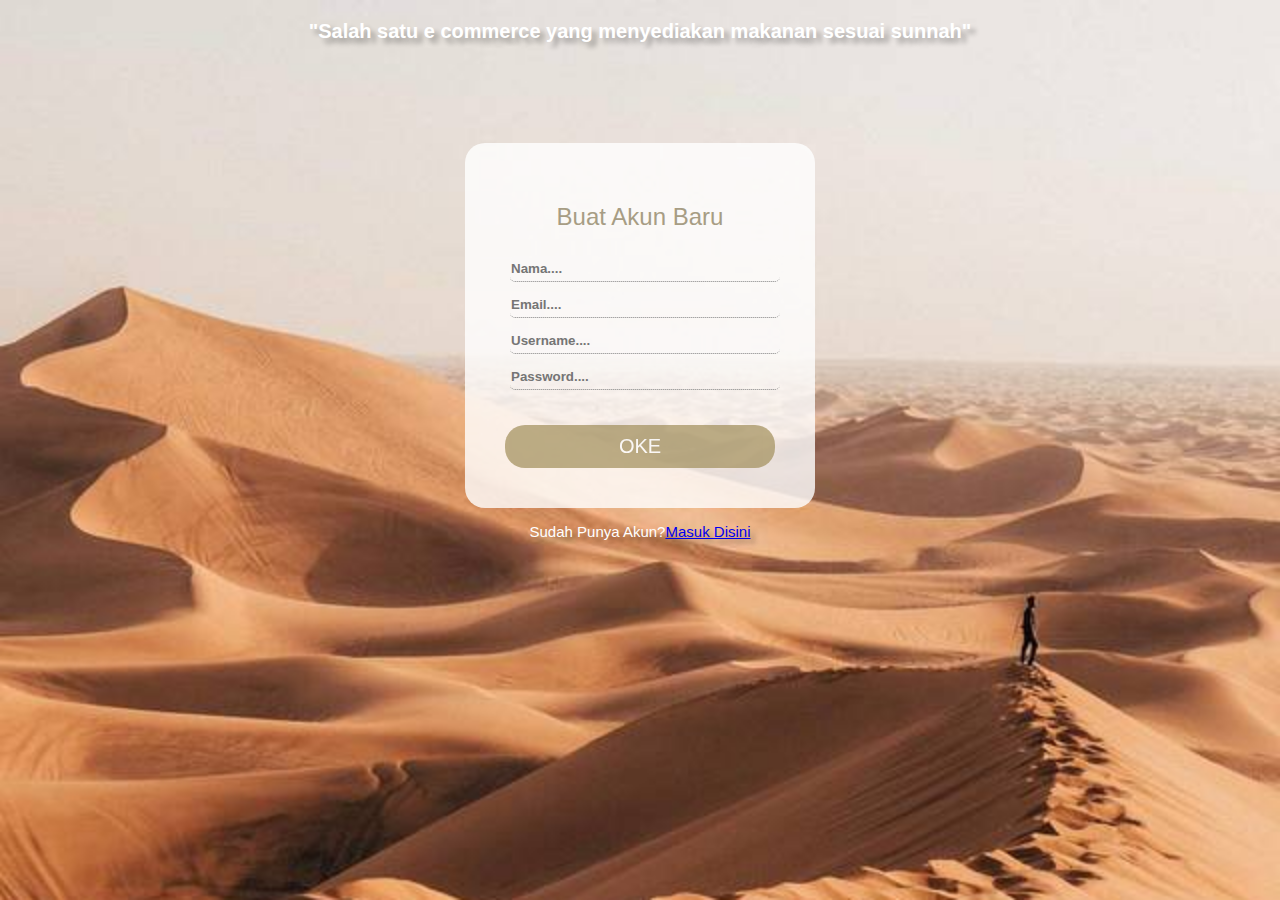
<file: index.html>
<!DOCTYPE html>
<html lang="en">
    <head>
        <meta charset="UTF-8">
        <meta name="viewport" content="width=device-width, initial-scale=1.0">
        <meta http-equiv="X-UA-Compatible" content="ie=edge">
        <link rel="stylesheet" href="css/style.css">
        <title> MAHNOOR  </title>
        <h1>"Salah satu e commerce yang menyediakan makanan sesuai sunnah"</h1>
    </head>
    <body>
        <div class="register">
            <h2>Buat Akun Baru</h2>
            <form action="../MAHNOOR/html/landing.html">
                <input type="text" placeholder="Nama...." required>
                <input type="text" placeholder="Email...." required>
                <input type="text" placeholder="Username...." required>
                <input type="password" placeholder="Password...." required>
                <input type="submit" value="OKE">
            </form>
        </div>
        <h3>Sudah Punya Akun?<a href="html/login.html">Masuk Disini</a></h3>
    </body>
</html>
</file>
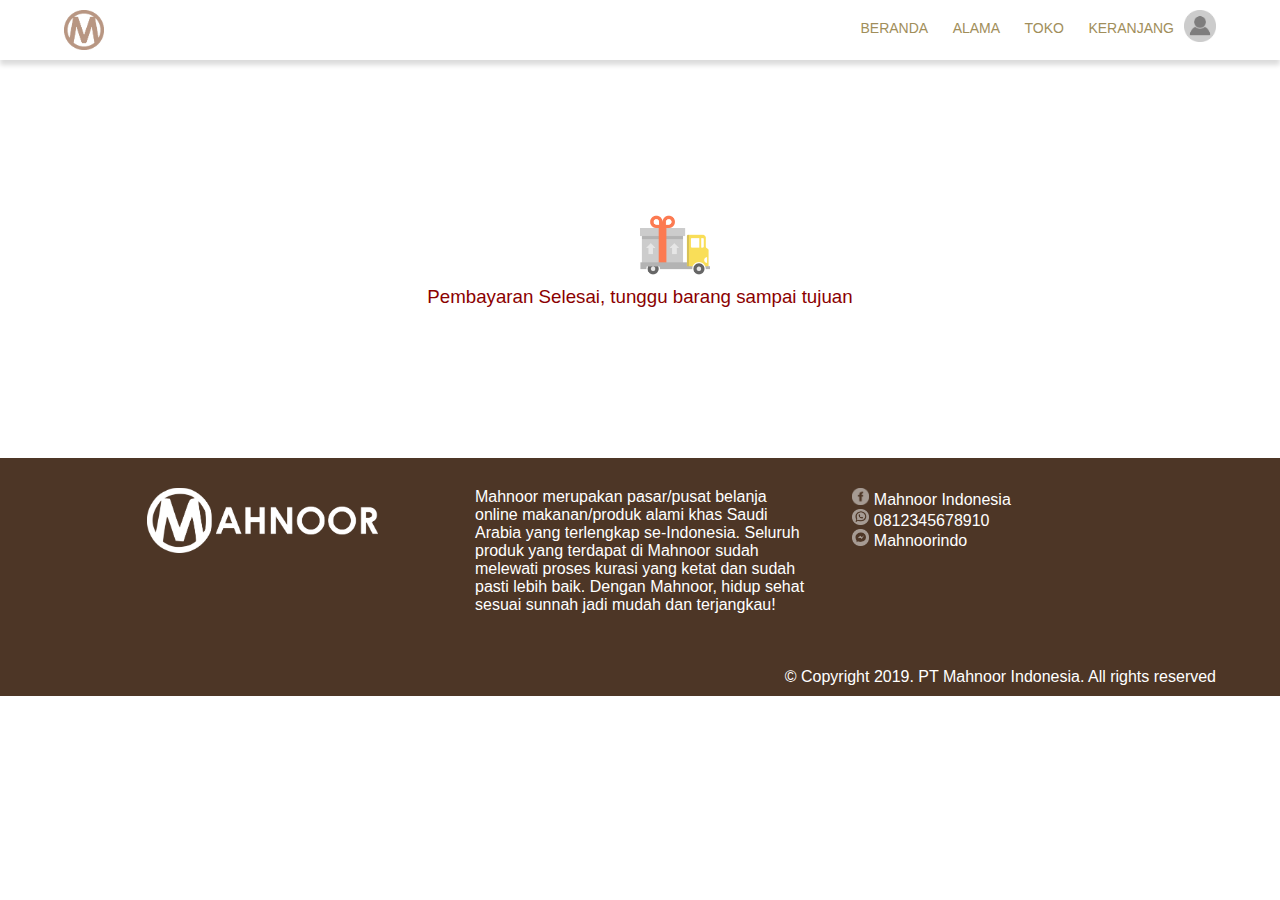
<file: html/akhir.html>
<!DOCTYPE html>
<html>
    <head>
        <meta charset="UTF-8">
        <meta name="viewport" content="width=device-width, initial-scale=1.0">
        <meta http-equiv="X-UA-Compatible" content="ie=edge">
        <link rel="stylesheet" href="../css/akhir.css">
        <title> MAHNOOR  </title>
    </head>
    <body>
        <nav>
            <div class="container">
                <div class="navbar-image">
                    <img src="../img/logo.png">
                </div>
                <ul class="nav-menu">
                    <a href="landing.html"><li>BERANDA</li></a>
                    <a href="landing.html#blog"><li>ALAMA</li></a>
                    <a href="toko.html"><li>TOKO</li></a>
                    <a href="keranjang.html"><li>KERANJANG</li></a>
                    <div class="navbar-image">
                        <a href="../html/profil.html"><img src="../img/profile.png"></a>
                    </div>
                </ul>
            </div>
        </nav>
        <h2><img src="../img/delivery-truck.png" width="70px"></h2>  
        <h3>Pembayaran Selesai, tunggu barang sampai tujuan</h3>
        <footer>
            <div class="container">
                <div class="contact">
                    <div class="contact-content">
                        <img src="../img/lfoot.png">
                    </div>
                    <div class="contact-content">
                        <p>Mahnoor merupakan pasar/pusat belanja online
                            makanan/produk alami khas Saudi Arabia yang
                            terlengkap se-Indonesia. Seluruh produk yang
                            terdapat di Mahnoor sudah melewati proses kurasi
                            yang ketat dan sudah pasti lebih baik. Dengan
                            Mahnoor, hidup sehat sesuai sunnah jadi mudah
                            dan terjangkau!
                        </p>
                    </div>
                    <div class="contact-content2">
                        <p><img src="../img/fb.png">Mahnoor Indonesia</p>
                        <p><img src="../img/wa.png">0812345678910</p>
                        <p><img src="../img/tele.png">Mahnoorindo</p>
                    </div>
                </div>
                <p class="copyright">&copy; Copyright 2019. PT Mahnoor Indonesia. All rights reserved</p>
            </div>
        </footer>
    </body> 
</html>
</file>
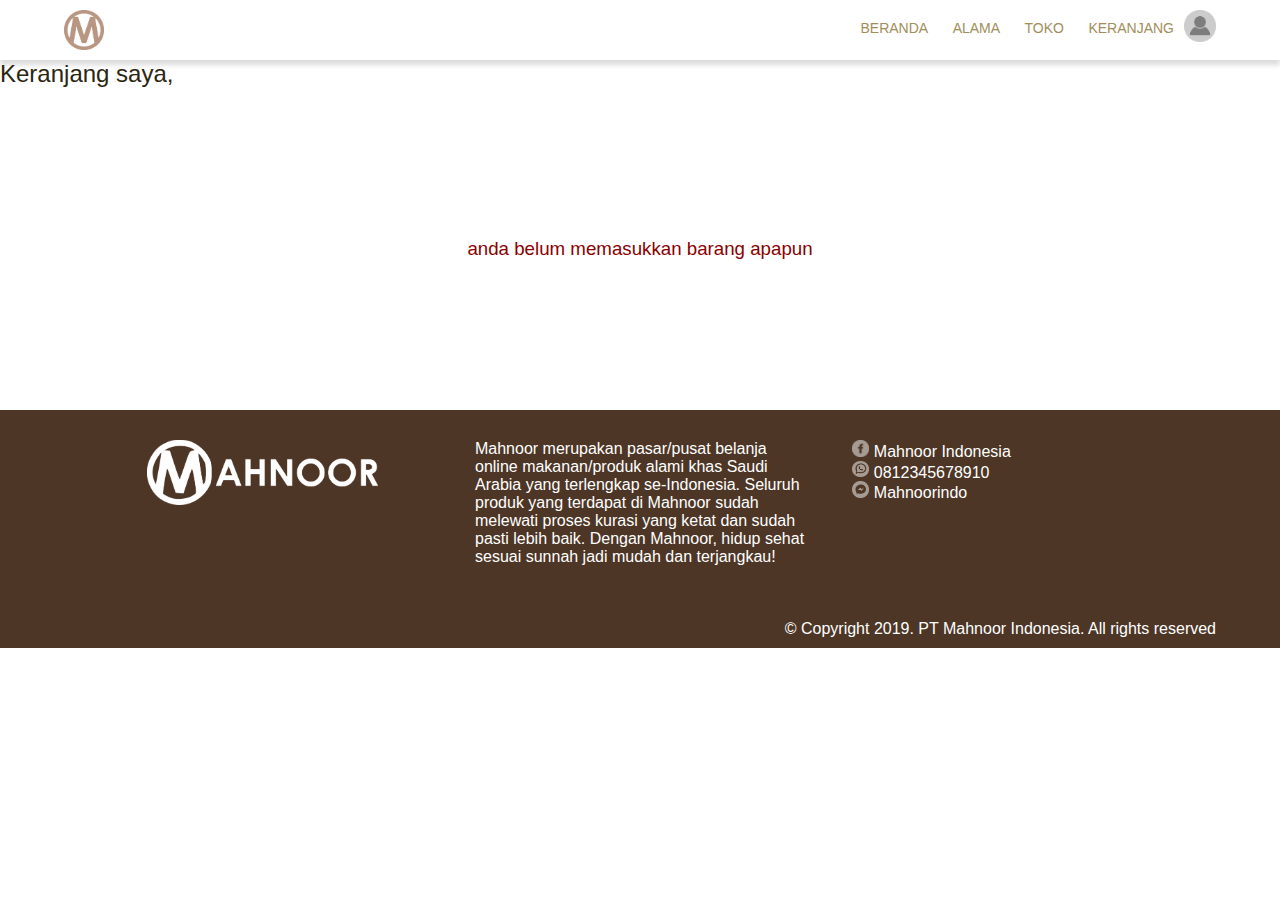
<file: html/keranjang.html>
<!DOCTYPE html>
<html>
    <head>
        <meta charset="UTF-8">
        <meta name="viewport" content="width=device-width, initial-scale=1.0">
        <meta http-equiv="X-UA-Compatible" content="ie=edge">
        <link rel="stylesheet" href="../css/keranjang.css">
        <title> MAHNOOR  </title>
    </head>
    <body>
        <nav>
            <div class="container">
                <div class="navbar-image">
                    <img src="../img/logo.png">
                </div>
                <ul class="nav-menu">
                    <a href="landing.html"><li>BERANDA</li></a>
                    <a href="landing.html#blog"><li>ALAMA</li></a>
                    <a href="toko.html"><li>TOKO</li></a>
                    <a href="keranjang.html"><li>KERANJANG</li></a>
                    <div class="navbar-image">
                        <a href="../html/profil.html"><img src="../img/profile.png"></a>
                    </div>
                </ul>
            </div>
        </nav>  
        <h2>Keranjang saya,</h2>
        <h3>anda belum memasukkan barang apapun</h3>
        <footer>
            <div class="container">
                <div class="contact">
                    <div class="contact-content">
                        <img src="../img/lfoot.png">
                    </div>
                    <div class="contact-content">
                        <p>Mahnoor merupakan pasar/pusat belanja online
                            makanan/produk alami khas Saudi Arabia yang
                            terlengkap se-Indonesia. Seluruh produk yang
                            terdapat di Mahnoor sudah melewati proses kurasi
                            yang ketat dan sudah pasti lebih baik. Dengan
                            Mahnoor, hidup sehat sesuai sunnah jadi mudah
                            dan terjangkau!
                        </p>
                    </div>
                    <div class="contact-content2">
                        <p><img src="../img/fb.png">Mahnoor Indonesia</p>
                        <p><img src="../img/wa.png">0812345678910</p>
                        <p><img src="../img/tele.png">Mahnoorindo</p>
                    </div>
                </div>
                <p class="copyright">&copy; Copyright 2019. PT Mahnoor Indonesia. All rights reserved</p>
            </div>
        </footer>
    </body> 
</html>
</file>
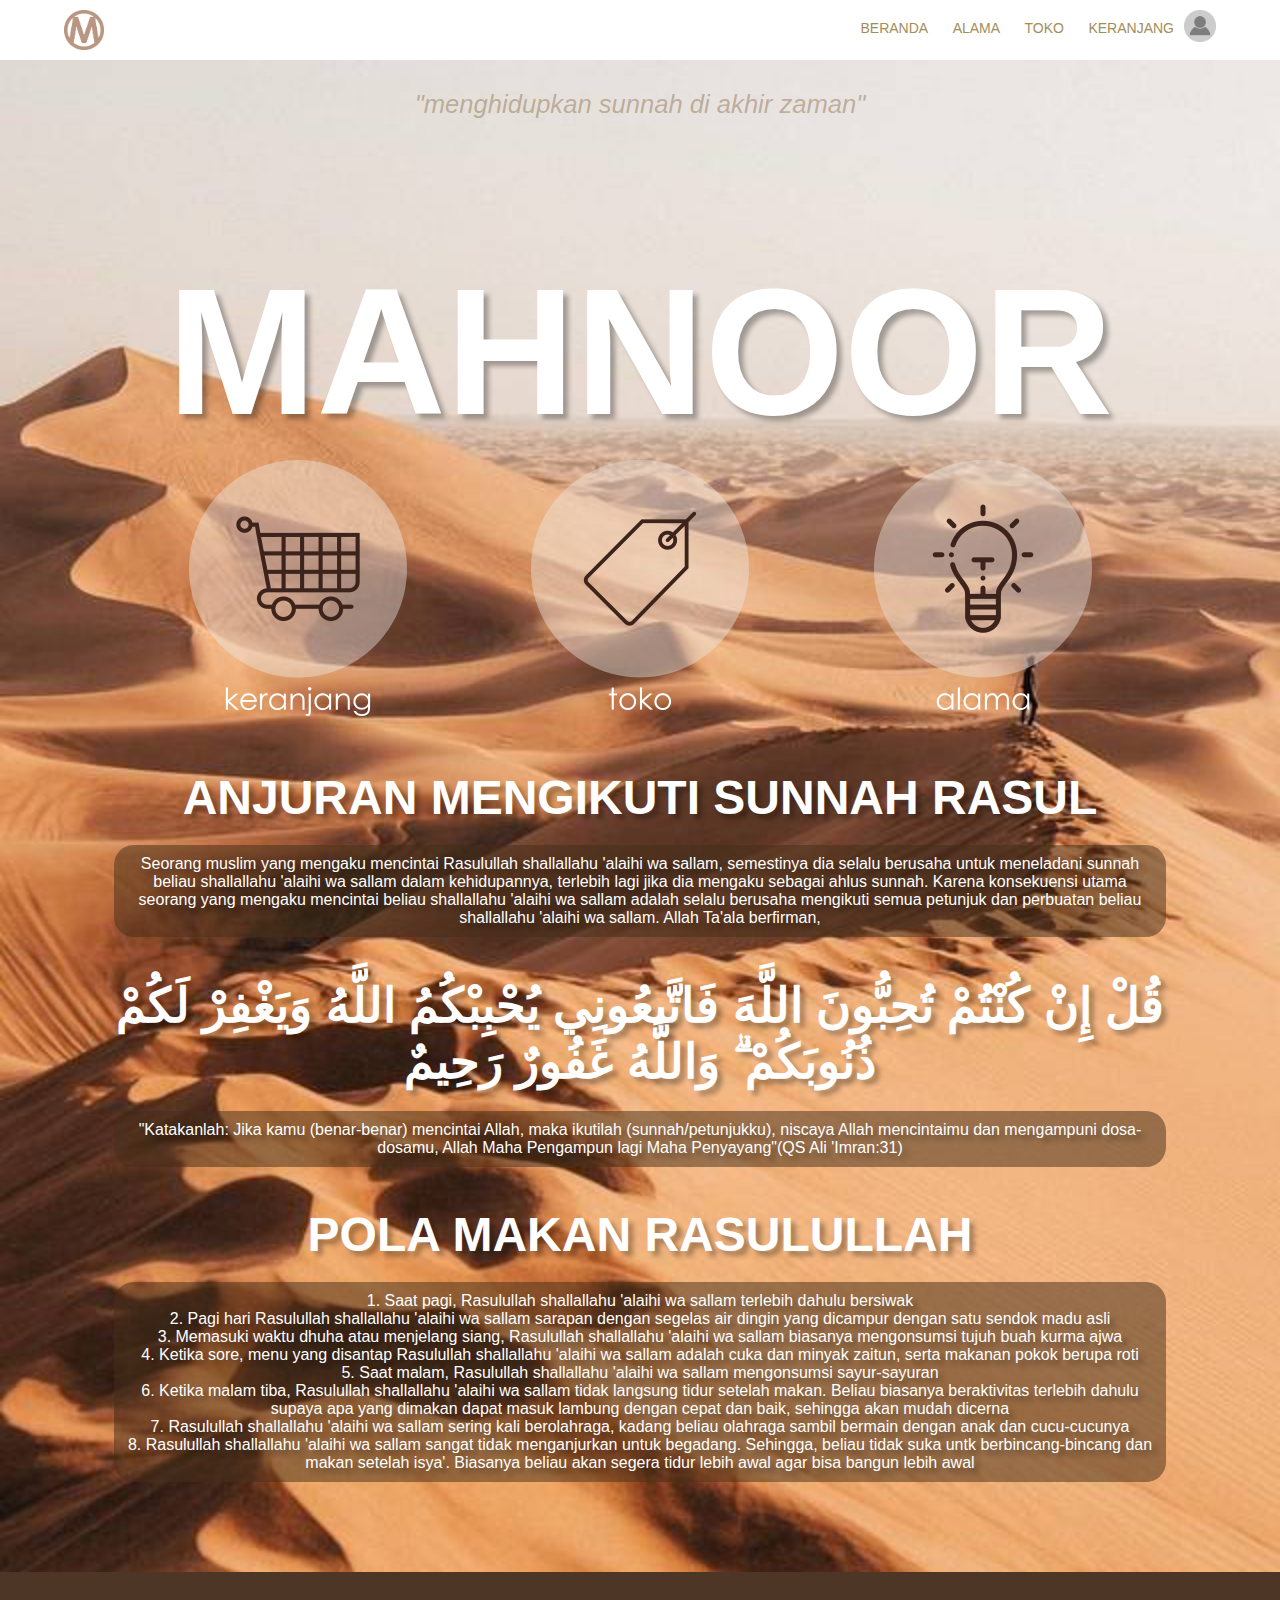
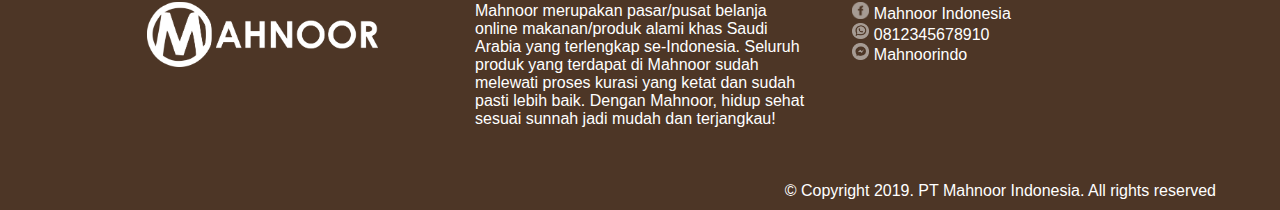
<file: html/landing.html>
<!DOCTYPE html>
<html lang="en">
<head>
    <meta charset="UTF-8">
    <meta name="viewport" content="width=device-width, initial-scale=1.0">
    <meta http-equiv="X-UA-Compatible" content="ie=edge">
    <link rel="stylesheet" href="../css/landing.css">
    <title>Mahnoor</title>
</head>
<body>
    <!-- Navbar -->
    <nav>
        <div class="container">
            <div class="navbar-image">
                <img src="../img/logo.png">
            </div>
            
            <ul class="nav-menu">
                <a href="landing.html"><li>BERANDA</li></a>
                <a href="#blog"><li>ALAMA</li></a>
                <a href="toko.html"><li>TOKO</li></a>
                <a href="keranjang.html"><li>KERANJANG</li></a>
                <div class="navbar-image">
                    <a href="../html/profil.html"><img src="../img/profile.png"></a>
                </div>
            </ul>
            
        </div>
    </nav>
    <!-- End of Navbar -->

    <!-- Content -->
    <section class="content">
        <div class="container">
            <div class="title-web">
                <h2>"menghidupkan sunnah di akhir zaman"</h2>
                <h1>MAHNOOR</h1>
            </div>
            <div class="content-menu-groups">
                <a href="keranjang.html">
                    <div class="content-menu">
                        <img src="../img/keranjang.png" alt="">
                    </div>
                </a>
                <a href="toko.html">
                    <div class="content-menu">
                        <img src="../img/toko.png" alt="">
                    </div>
                </a>
                <a href="#blog">
                    <div class="content-menu">
                        <img src="../img/alama.png" alt="">
                    </div>
                </a>
            </div>
            <a name="blog"></a>
            <div class="content-description">
               <div class="desc-1">
                   <h1>ANJURAN MENGIKUTI SUNNAH RASUL</h1>
                   <P>Seorang muslim yang mengaku mencintai Rasulullah shallallahu 'alaihi wa sallam, semestinya dia selalu berusaha untuk meneladani sunnah beliau shallallahu 'alaihi wa sallam dalam kehidupannya, terlebih lagi jika dia mengaku sebagai ahlus sunnah. Karena konsekuensi utama seorang yang mengaku mencintai beliau shallallahu 'alaihi wa sallam adalah selalu berusaha mengikuti semua petunjuk dan perbuatan beliau shallallahu 'alaihi wa sallam. Allah Ta'ala berfirman,</P>
               </div>
               <div class="desc-2">
                    <h1>قُلْ إِنْ كُنْتُمْ تُحِبُّونَ اللَّهَ فَاتَّبِعُونِي يُحْبِبْكُمُ اللَّهُ وَيَغْفِرْ لَكُمْ ذُنُوبَكُمْ ۗ وَاللَّهُ غَفُورٌ رَحِيمٌ</h1>
                    <p>"Katakanlah: Jika kamu (benar-benar) mencintai Allah, maka ikutilah (sunnah/petunjukku), niscaya Allah mencintaimu dan mengampuni dosa-dosamu, Allah Maha Pengampun lagi Maha Penyayang"(QS Ali 'Imran:31)</p>
               </div>
               <div class="desc-2">
                    <h1>POLA MAKAN RASULULLAH</h1>
                    <p>
                        1. Saat pagi, Rasulullah shallallahu 'alaihi wa sallam terlebih dahulu bersiwak <br>
                        2. Pagi hari Rasulullah shallallahu 'alaihi wa sallam sarapan dengan segelas air dingin yang dicampur dengan satu sendok madu asli <br>
                        3. Memasuki waktu dhuha atau menjelang siang, Rasulullah shallallahu 'alaihi wa sallam biasanya mengonsumsi tujuh buah kurma ajwa <br>
                        4. Ketika sore, menu yang disantap Rasulullah shallallahu 'alaihi wa sallam adalah cuka dan minyak zaitun, serta makanan pokok berupa roti <br>
                        5. Saat malam, Rasulullah shallallahu 'alaihi wa sallam mengonsumsi sayur-sayuran <br>
                        6. Ketika malam tiba, Rasulullah shallallahu 'alaihi wa sallam tidak langsung tidur setelah makan. Beliau biasanya beraktivitas terlebih dahulu supaya apa yang dimakan dapat masuk lambung dengan cepat dan baik, sehingga akan mudah dicerna <br>
                        7. Rasulullah shallallahu 'alaihi wa sallam sering kali berolahraga, kadang beliau olahraga sambil bermain dengan anak dan cucu-cucunya <br>
                        8. Rasulullah shallallahu 'alaihi wa sallam sangat tidak menganjurkan untuk begadang. Sehingga, beliau tidak suka untk berbincang-bincang dan makan setelah isya'. Biasanya beliau akan segera tidur lebih awal agar bisa bangun lebih awal <br>

                    </p>
               </div>
            </div>
        </div>
    </section>
    <!-- End of Content -->
    <footer>
        <div class="container">
            <div class="contact">
                <div class="contact-content">
                    <img src="../img/lfoot.png">
                </div>
                <div class="contact-content">
                    <p>Mahnoor merupakan pasar/pusat belanja online
                        makanan/produk alami khas Saudi Arabia yang
                        terlengkap se-Indonesia. Seluruh produk yang
                        terdapat di Mahnoor sudah melewati proses kurasi
                        yang ketat dan sudah pasti lebih baik. Dengan
                        Mahnoor, hidup sehat sesuai sunnah jadi mudah
                        dan terjangkau!
                    </p>
                </div>
                <div class="contact-content2">
                    <p><img src="../img/fb.png">Mahnoor Indonesia</p>
                    <p><img src="../img/wa.png">0812345678910</p>
                    <p><img src="../img/tele.png">Mahnoorindo</p>
                </div>
            </div>
            <p class="copyright">&copy; Copyright 2019. PT Mahnoor Indonesia. All rights reserved</p>
        </div>
    </footer>
</body>
</html>
</file>
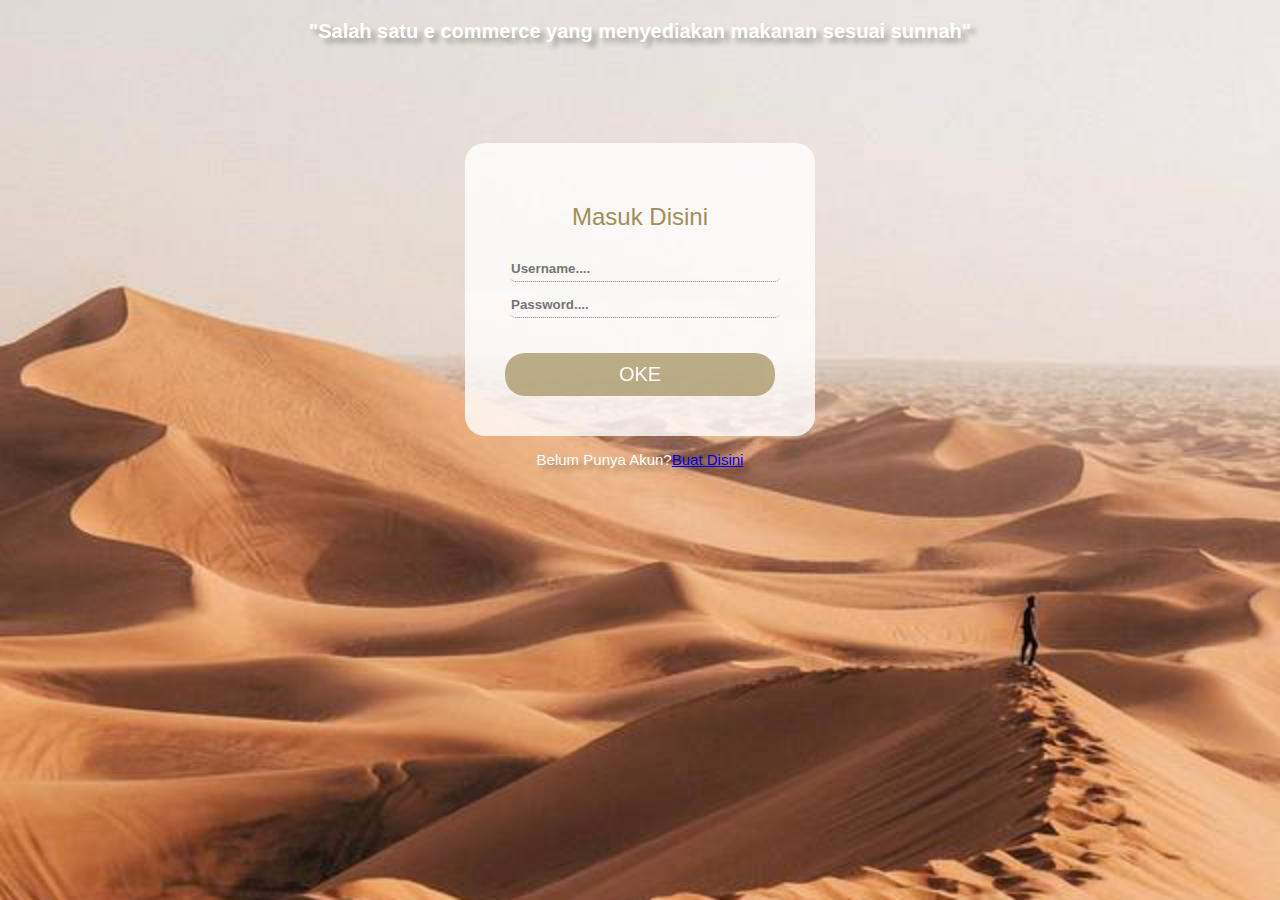
<file: html/login.html>
<!DOCTYPE html>
<html>
    <head>
        <meta charset="UTF-8">
        <meta name="viewport" content="width=device-width, initial-scale=1.0">
        <meta http-equiv="X-UA-Compatible" content="ie=edge">
        <link rel="stylesheet" href="../css/login.css">
        <title> MAHNOOR  </title>
        <h1>"Salah satu e commerce yang menyediakan makanan sesuai sunnah"</h1>
    </head>
    <body>
        <div class="login">
            <h2>Masuk Disini</h2>
            <form action="../html/landing.html">
                <input type="text" placeholder="Username...." required>
                <input type="password" placeholder="Password...." required>
                <input type="submit" value="OKE">
            </form>
        </div>
        <h3>Belum Punya Akun?<a href="../index.html">Buat Disini</a></h3>
    </body>
</html>
</file>
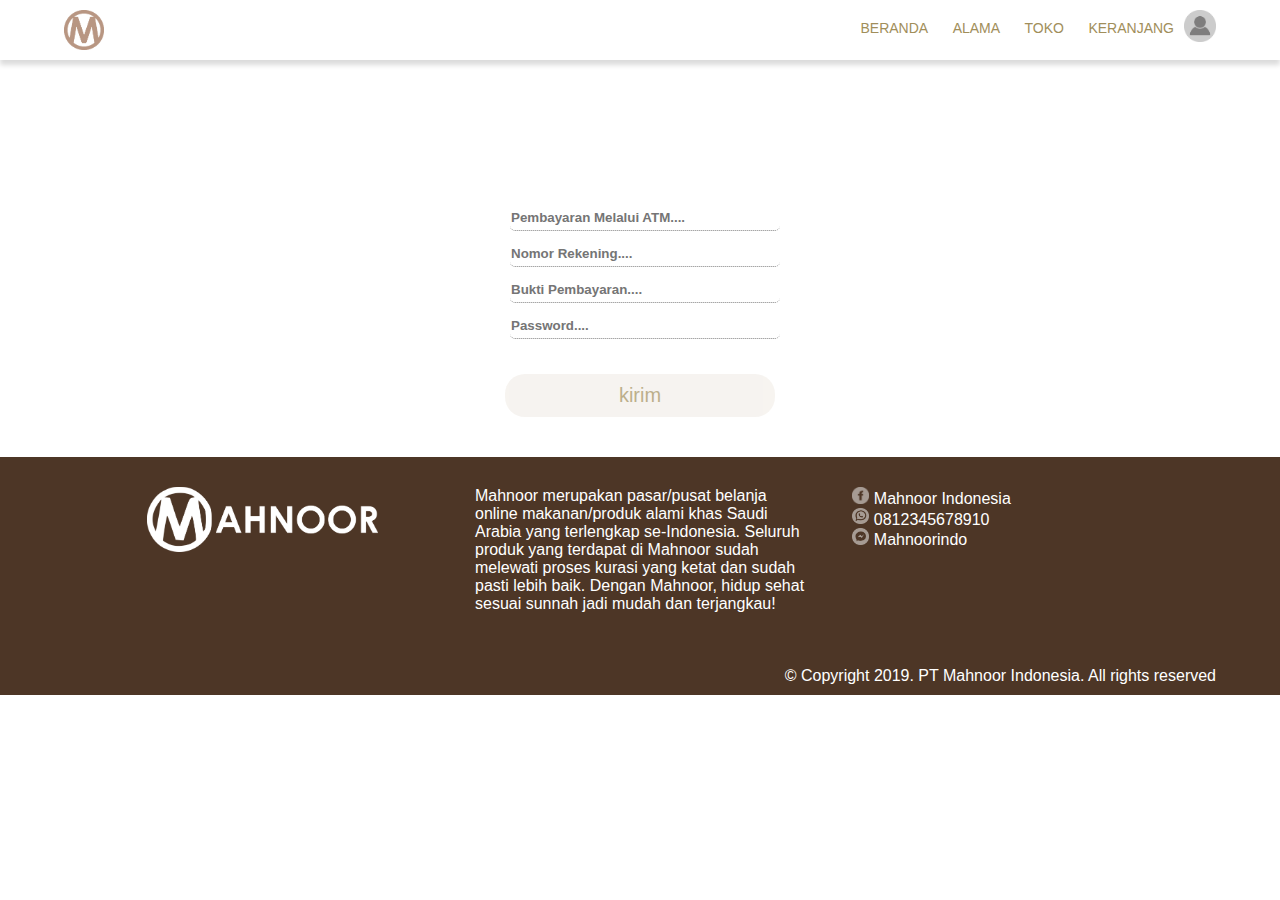
<file: html/pembayaran.html>
<!DOCTYPE html>
<html>
    <head>
        <meta charset="UTF-8">
        <meta name="viewport" content="width=device-width, initial-scale=1.0">
        <meta http-equiv="X-UA-Compatible" content="ie=edge">
        <link rel="stylesheet" href="../css/pembayaran.css">
        <title> MAHNOOR  </title>
    </head>
    <body>
        <nav>
            <div class="container">
                <div class="navbar-image">
                    <img src="../img/logo.png">
                </div>
                <ul class="nav-menu">
                    <a href="landing.html"><li>BERANDA</li></a>
                    <a href="landing.html#blog"><li>ALAMA</li></a>
                    <a href="toko.html"><li>TOKO</li></a>
                    <a href="keranjang.html"><li>KERANJANG</li></a>
                    <div class="navbar-image">
                        <a href="../html/profil.html"><img src="../img/profile.png"></a>
                    </div>
                </ul>
            </div>
        </nav>  
        <div class="ubah">
                <form action="akhir.html">
                    <input type="text" placeholder="Pembayaran Melalui ATM...." required>
                    <input type="text" placeholder="Nomor Rekening...." required>
                    <input type="text" placeholder="Bukti Pembayaran...." required>                        
                    <input type="password" placeholder="Password...." required>
                    <input type="submit" value="kirim" class="lanjut">
                </form>
        </div> 
            <footer>
                <div class="container">
                    <div class="contact">
                        <div class="contact-content">
                            <img src="../img/lfoot.png">
                        </div>
                        <div class="contact-content">
                            <p>Mahnoor merupakan pasar/pusat belanja online
                                makanan/produk alami khas Saudi Arabia yang
                                terlengkap se-Indonesia. Seluruh produk yang
                                terdapat di Mahnoor sudah melewati proses kurasi
                                yang ketat dan sudah pasti lebih baik. Dengan
                                Mahnoor, hidup sehat sesuai sunnah jadi mudah
                                dan terjangkau!
                            </p>
                        </div>
                        <div class="contact-content2">
                            <p><img src="../img/fb.png">Mahnoor Indonesia</p>
                            <p><img src="../img/wa.png">0812345678910</p>
                            <p><img src="../img/tele.png">Mahnoorindo</p>
                        </div>
                    </div>
                    <p class="copyright">&copy; Copyright 2019. PT Mahnoor Indonesia. All rights reserved</p>
                </div>
            </footer>
    </body> 
</html>
</file>
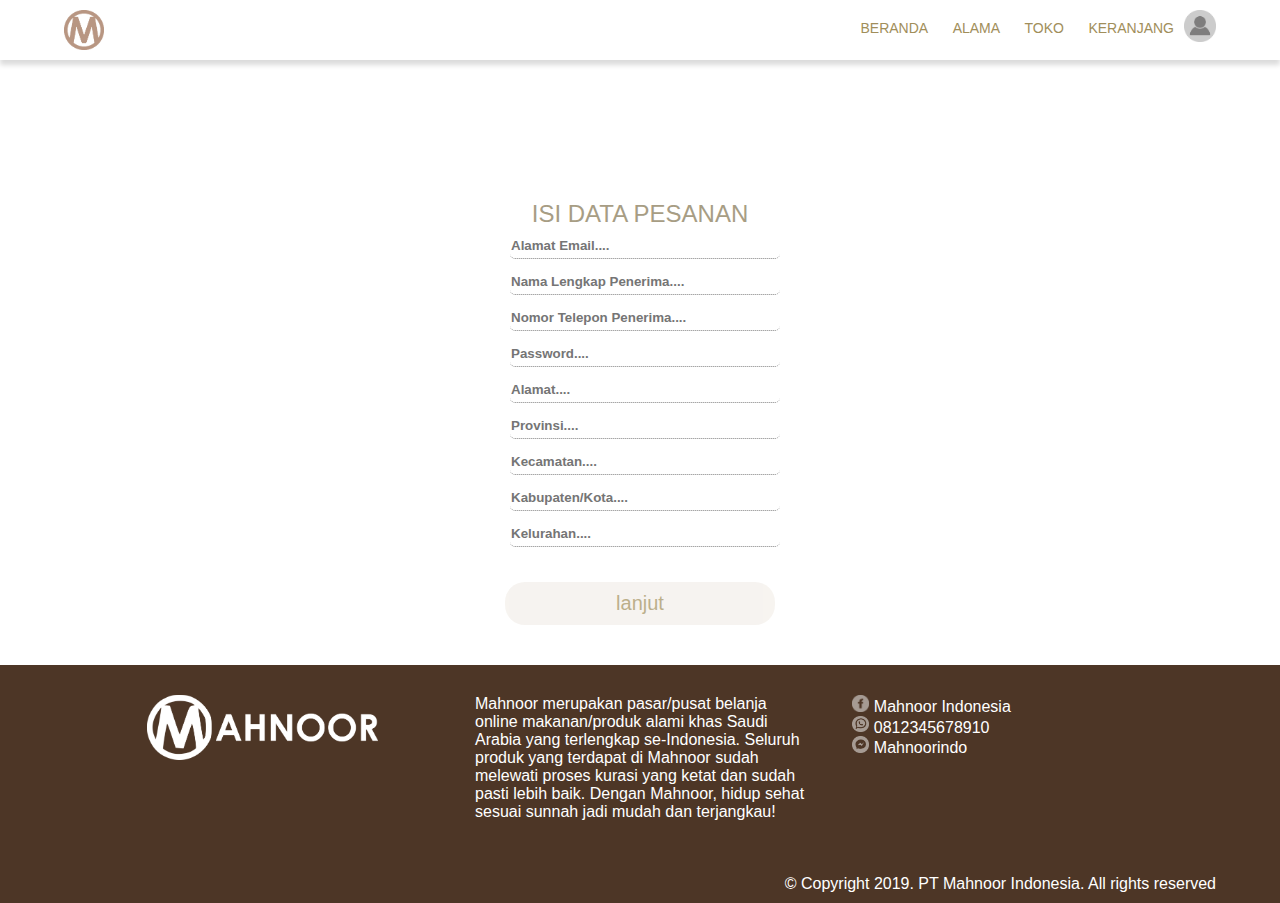
<file: html/pesanan.html>
<!DOCTYPE html>
<html>
    <head>
        <meta charset="UTF-8">
        <meta name="viewport" content="width=device-width, initial-scale=1.0">
        <meta http-equiv="X-UA-Compatible" content="ie=edge">
        <link rel="stylesheet" href="../css/pesanan.css">
        <title> MAHNOOR  </title>
    </head>
    <body>
        <nav>
            <div class="container">
                <div class="navbar-image">
                    <img src="../img/logo.png">
                </div>
                <ul class="nav-menu">
                    <a href="landing.html"><li>BERANDA</li></a>
                    <a href="landing.html#blog"><li>ALAMA</li></a>
                    <a href="toko.html"><li>TOKO</li></a>
                    <a href="keranjang.html"><li>KERANJANG</li></a>
                    <div class="navbar-image">
                        <a href="../html/profil.html"><img src="../img/profile.png"></a>
                    </div>
                </ul>
            </div>
        </nav>  
        <div class="ubah">
            <h2>ISI DATA PESANAN</h2>
                <form action="pembayaran.html">
                    <input type="text" placeholder="Alamat Email...." required>
                    <input type="text" placeholder="Nama Lengkap Penerima...." required>
                    <input type="text" placeholder="Nomor Telepon Penerima...." required>                        <input type="password" placeholder="Password...." required>
                    <input type="text" placeholder="Alamat...." required>
                    <input type="text" placeholder="Provinsi...." required>
                    <input type="text" placeholder="Kecamatan...." required>
                    <input type="text" placeholder="Kabupaten/Kota...." required>
                    <input type="text" placeholder="Kelurahan...." required>
                    <input type="submit" value="lanjut" class="lanjut">
                </form>
            </div> 
            <footer>
                <div class="container">
                    <div class="contact">
                        <div class="contact-content">
                            <img src="../img/lfoot.png">
                        </div>
                        <div class="contact-content">
                            <p>Mahnoor merupakan pasar/pusat belanja online
                                makanan/produk alami khas Saudi Arabia yang
                                terlengkap se-Indonesia. Seluruh produk yang
                                terdapat di Mahnoor sudah melewati proses kurasi
                                yang ketat dan sudah pasti lebih baik. Dengan
                                Mahnoor, hidup sehat sesuai sunnah jadi mudah
                                dan terjangkau!
                            </p>
                        </div>
                        <div class="contact-content2">
                            <p><img src="../img/fb.png">Mahnoor Indonesia</p>
                            <p><img src="../img/wa.png">0812345678910</p>
                            <p><img src="../img/tele.png">Mahnoorindo</p>
                        </div>
                    </div>
                    <p class="copyright">&copy; Copyright 2019. PT Mahnoor Indonesia. All rights reserved</p>
                </div>
            </footer>
    </body> 
</html>
</file>
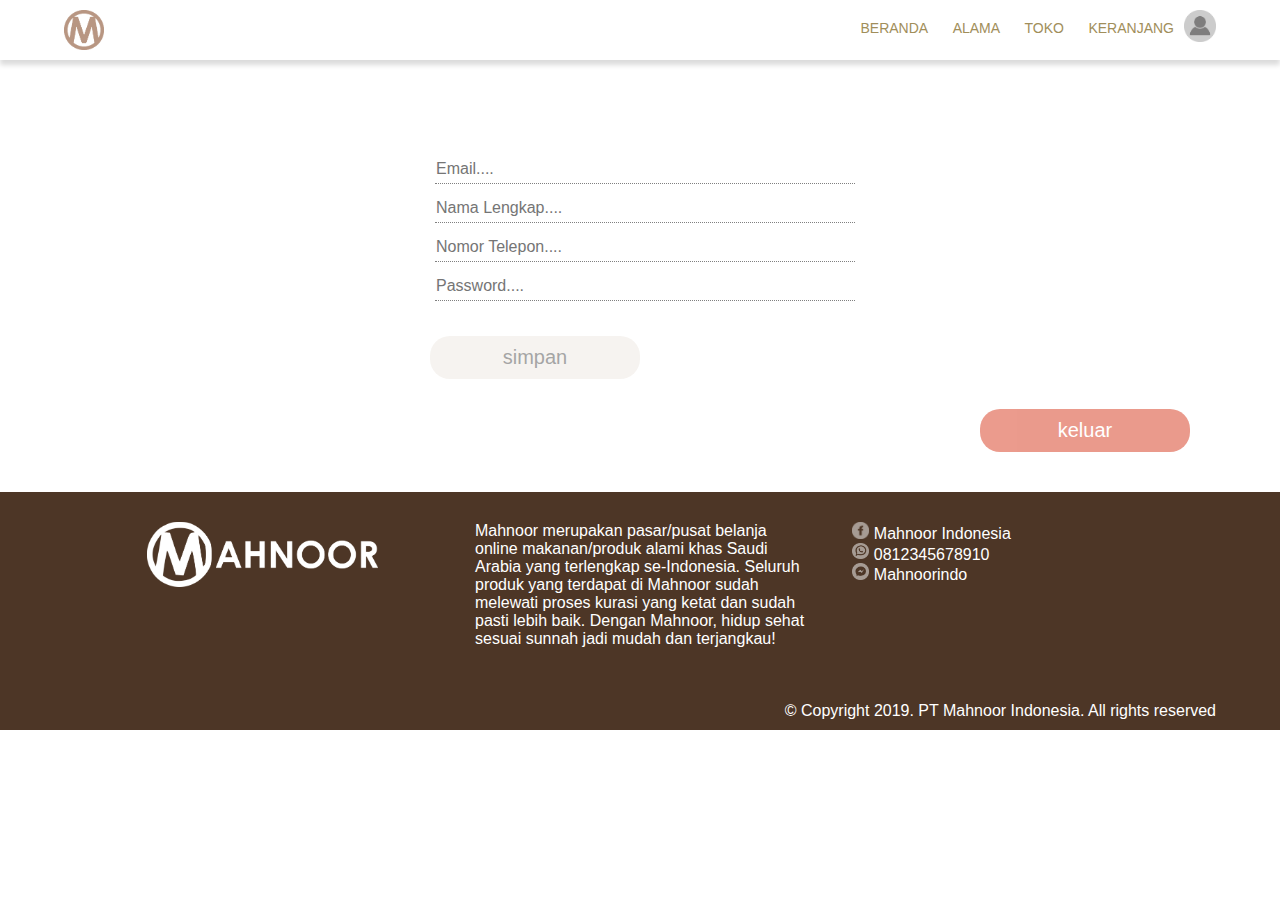
<file: html/profil.html>
<!DOCTYPE html>
<html>
    <head>
        <meta charset="UTF-8">
        <meta name="viewport" content="width=device-width, initial-scale=1.0">
        <meta http-equiv="X-UA-Compatible" content="ie=edge">
        <link rel="stylesheet" href="../css/profil.css">
        <title> MAHNOOR  </title>
    </head>
    <body>
        <nav>
            <div class="container">
                <div class="navbar-image">
                    <img src="../img/logo.png">
                </div>
                <ul class="nav-menu">
                    <a href="landing.html"><li>BERANDA</li></a>
                    <a href="landing.html#blog"><li>ALAMA</li></a>
                    <a href="toko.html"><li>TOKO</li></a>
                    <a href="keranjang.html"><li>KERANJANG</li></a>
                    <div class="navbar-image">
                        <a href="../html/profil.html"><img src="../img/profile.png"></a>
                    </div>
                </ul>
            </div>
        </nav>           
        <div class="ubah">
                <form action="profil.html">
                    <input type="text" placeholder="Email...." required>
                    <input type="text" placeholder="Nama Lengkap...." required>
                    <input type="text" placeholder="Nomor Telepon...." required>                        
                    <input type="password" placeholder="Password...." required>
                    <a href="landing.html"><input type="button" value="simpan" class="simpan"></a>
                    <a href="../index.html"><input type="button" value="keluar" class="keluar"></a>
                </form>
            </div> 
            <footer>
                <div class="container">
                    <div class="contact">
                        <div class="contact-content">
                            <img src="../img/lfoot.png">
                        </div>
                        <div class="contact-content">
                            <p>Mahnoor merupakan pasar/pusat belanja online
                                makanan/produk alami khas Saudi Arabia yang
                                terlengkap se-Indonesia. Seluruh produk yang
                                terdapat di Mahnoor sudah melewati proses kurasi
                                yang ketat dan sudah pasti lebih baik. Dengan
                                Mahnoor, hidup sehat sesuai sunnah jadi mudah
                                dan terjangkau!
                            </p>
                        </div>
                        <div class="contact-content2">
                            <p><img src="../img/fb.png">Mahnoor Indonesia</p>
                            <p><img src="../img/wa.png">0812345678910</p>
                            <p><img src="../img/tele.png">Mahnoorindo</p>
                        </div>
                    </div>
                    <p class="copyright">&copy; Copyright 2019. PT Mahnoor Indonesia. All rights reserved</p>
                </div>
            </footer>
    </body> 
</html>
</file>
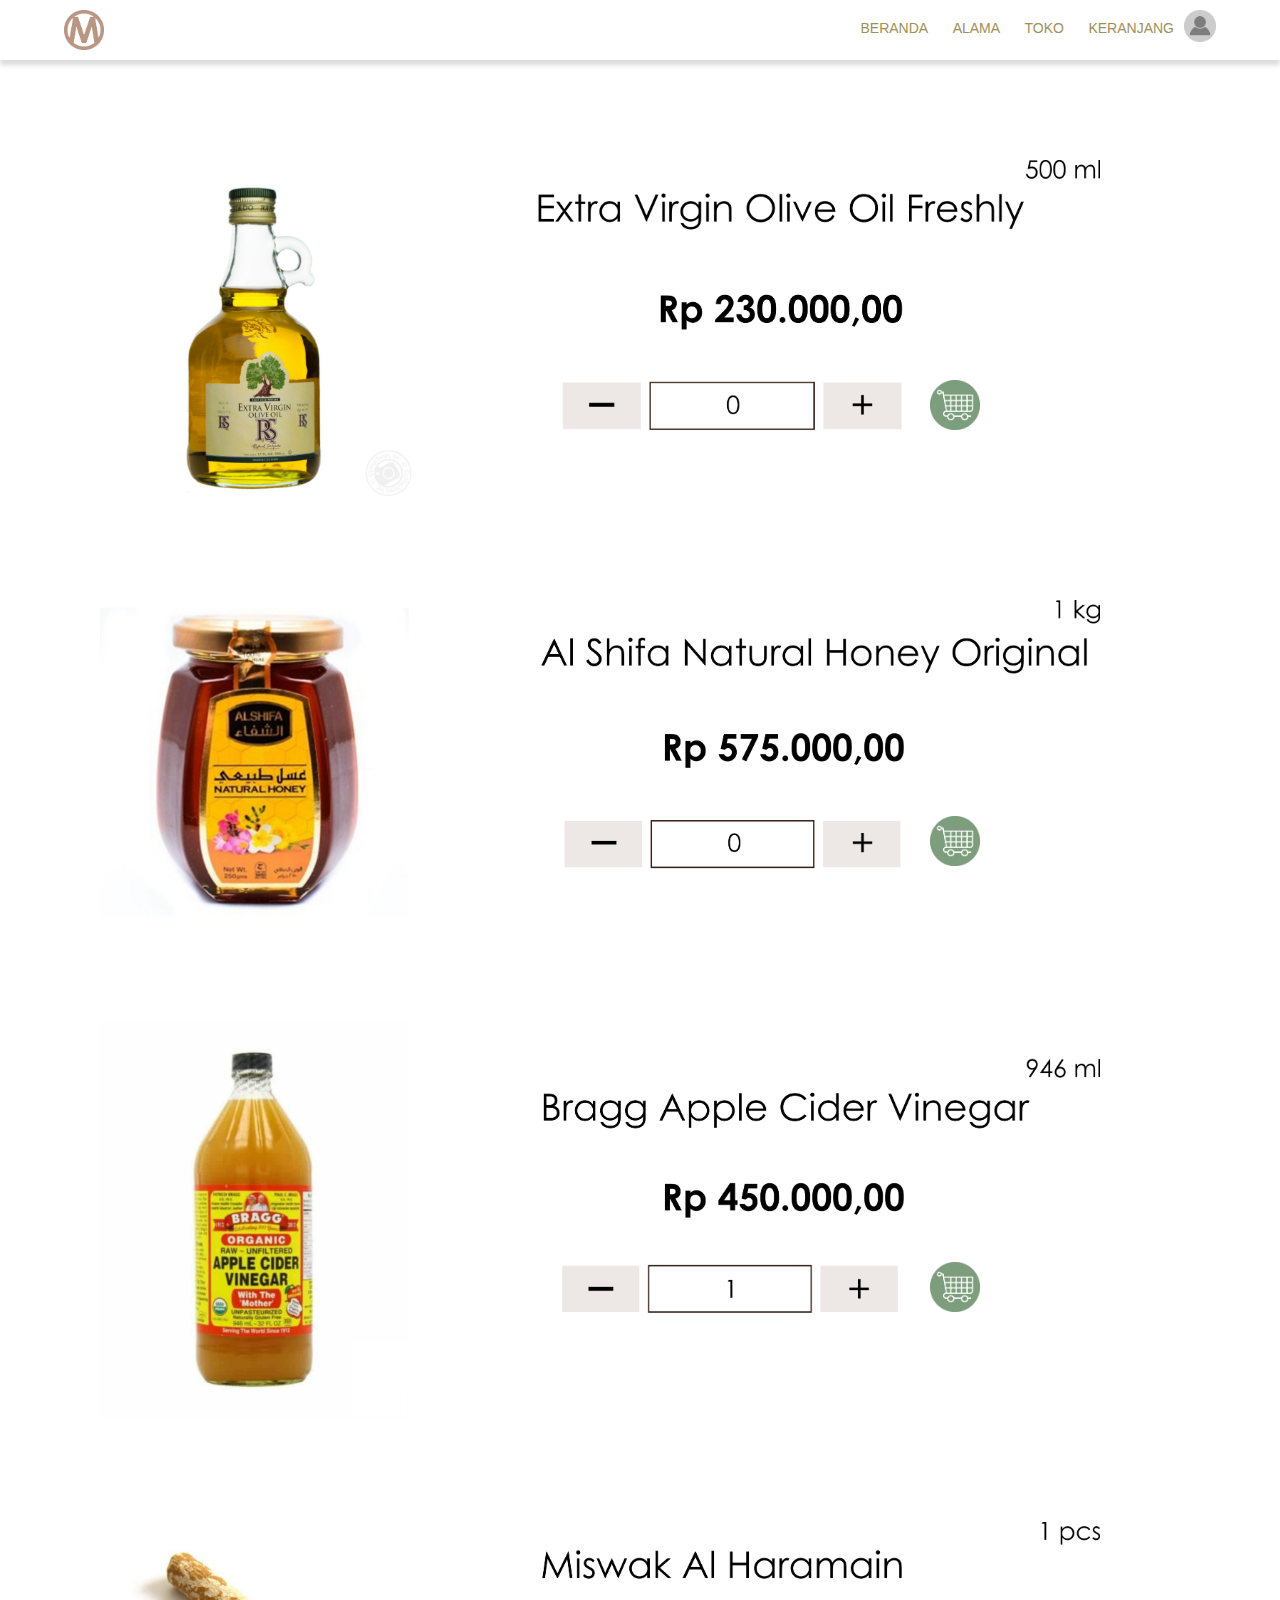
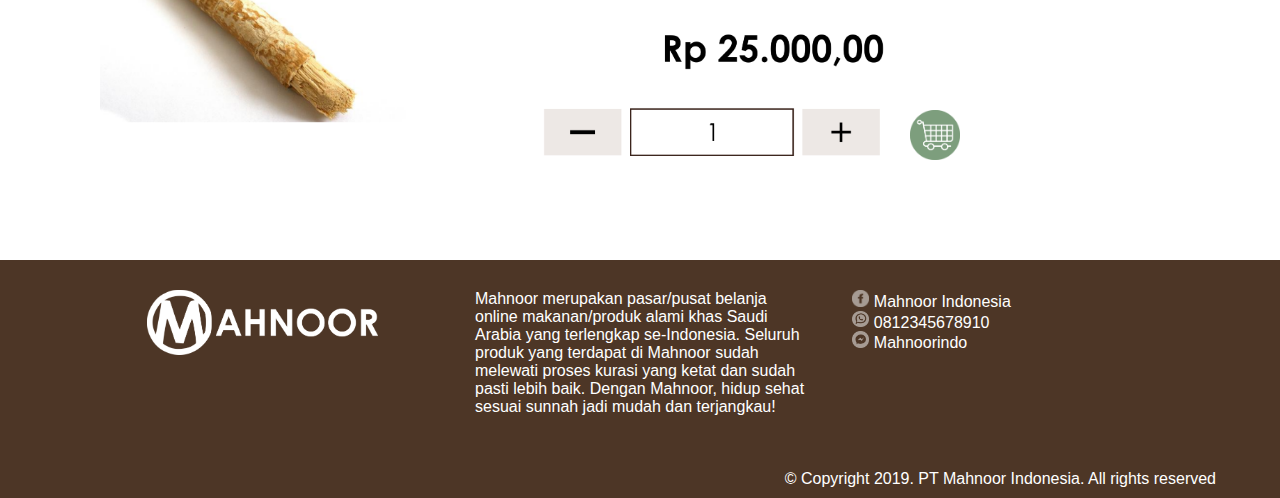
<file: html/toko.html>
<!DOCTYPE html>
<html>
    <head>
        <meta charset="UTF-8">
        <meta name="viewport" content="width=device-width, initial-scale=1.0">
        <meta http-equiv="X-UA-Compatible" content="ie=edge">
        <link rel="stylesheet" href="../css/toko.css">
        <title> MAHNOOR  </title>
    </head>
    <body>
        <nav>
            <div class="container">
                <div class="navbar-image">
                    <img src="../img/logo.png">
                </div>
                <ul class="nav-menu">
                    <a href="landing.html"><li>BERANDA</li></a>
                    <a href="landing.html#blog"><li>ALAMA</li></a>
                    <a href="toko.html"><li>TOKO</li></a>
                    <a href="keranjang.html"><li>KERANJANG</li></a>
                    <div class="navbar-image">
                        <a href="../html/profil.html"><img src="../img/profile.png"></a>
                    </div>
                </ul>
            </div>
        </nav>  
        <div><img src="../img/barang1.png" alt="extra virgin olive oil freshly" class="barang1"></div>
        <div><a href="pesanan.html"><img src="../img/pesan.png" class="kranjang1"></a></div>
        <div><img src="../img/barang2.png" alt="al shifa natural honey original" class="barang2"></div>
        <div><a href="pesanan.html"><img src="../img/pesan.png" class="kranjang2"></a></div>
        <div><img src="../img/barang3.png" alt="bragg apple cider vinegar" class="barang3"></div>
        <div><a href="pesanan.html"><img src="../img/pesan.png" class="kranjang3"></a></div>
        <div><img src="../img/barang4.png" alt="miswak al haramain" class="barang4"></div>
        <div><a href="pesanan.html"><img src="../img/pesan.png" class="kranjang4"></a></div>
        <footer>
            <div class="container">
                <div class="contact">
                    <div class="contact-content">
                        <img src="../img/lfoot.png">
                    </div>
                    <div class="contact-content">
                        <p>Mahnoor merupakan pasar/pusat belanja online
                            makanan/produk alami khas Saudi Arabia yang
                            terlengkap se-Indonesia. Seluruh produk yang
                            terdapat di Mahnoor sudah melewati proses kurasi
                            yang ketat dan sudah pasti lebih baik. Dengan
                            Mahnoor, hidup sehat sesuai sunnah jadi mudah
                            dan terjangkau!
                        </p>
                    </div>
                    <div class="contact-content2">
                        <p><img src="../img/fb.png">Mahnoor Indonesia</p>
                        <p><img src="../img/wa.png">0812345678910</p>
                        <p><img src="../img/tele.png">Mahnoorindo</p>
                    </div>
                </div>
                <p class="copyright">&copy; Copyright 2019. PT Mahnoor Indonesia. All rights reserved</p>
            </div>
        </footer>
    </body> 
</html>
</file>
<file: css/style.css>
* {
    box-sizing: border-box;
    font-family: sans-serif;
}
body{
    background: url('../img/bg.jpg');
    background-size: cover;
}
.register{
    max-width: 350px;
    border-radius: 20px;
    margin: auto;
    background: rgba(255, 255, 255, 0.8);
    padding: 40px;
    color: #808080;
    margin-top: 100px;
}
h3{
    text-align: center;
    font-weight: 500;
    color: #ffffff;    
    text-shadow: 5px 5px 5px rgba(0, 0, 0, 0.315);
    font-size: 15px;
}
h2{
    text-align: center;
    font-weight: 500;
    color: #a79d84;   
}
h1{
    text-align: center;
    color: #fff; 
    text-shadow: 5px 5px 5px rgba(0, 0, 0, 0.315);
    margin: 20px;
    font-size: 20px;
}
input[type=text], input[type=password]{
    width: 100%;
    padding: 5px 1px;
    background: rgba(255, 255, 255, 0.10);
    border: none;
    border-bottom: 1px dotted #808080;
    color: #808080;
    border-radius: 5px;
    margin: 5px;
    font-weight: bold;
}
input[type=submit]{
    width: 100%;
    padding: 10px 0;
    margin-top: 30px;
    border: none;
    background: #a18e5a;
    opacity: 0.7;
    border-radius: 20px;
    font-size: 20px;
    color: #fff;
}
input[type=submit]:hover{
    background: #181511;
    opacity: 0.7;
}
</file>
<file: css/akhir.css>
* {
    margin: 0;
    padding: 0;
    box-sizing: border-box;
    font-family: sans-serif;
}
.container {
    width: 90%;
    min-height: inherit;
    margin: 0 auto;
}
nav {
    width: 100%;
    background-color: white;
    min-height: 60px;
    box-shadow: 0 5px 5px rgba(0, 0, 0, 0.144);
}
nav .navbar-image {
    padding-top:10px;
    height: 60px;
    float: left;
}
nav .navbar-image img {
    height: 80%;
}
nav .nav-menu {
    float: right;
    min-height: inherit;
}
nav .nav-menu li {
    color: #a18e5a;
    margin: 20px 10px 0;
    display: inline-block;
    font-size: 14px;
}
nav .navbar-image:last-child {
    float: right;
    height: 50px;
}
h2{
    margin-top: 100px;
    margin-left: 200px;
    position: relative;
}
h3{
    text-align: center;
    color: darkred;
    font-weight: lighter;
    margin: 10px 40px 150px 40px;
}
footer {
    padding: 10px 0;
    background-color: rgb(77, 54, 38);
    min-height: 200px;
    color: white;
}
footer .contact {
    display: flex;
    flex-wrap: wrap;
    flex-direction: row;
    min-height: inherit;
    justify-content: space-around;
    padding: 10px;
}
footer .contact .contact-content, .contact-content2 {
    flex-basis: 300px;
    text-align: center;
    margin: 0 10px;
    padding: 30px;
}
footer .contact .contact-content2 img{
    width: 7%;
    margin-right: 5px;
}
footer .contact .contact-content img {
    width: 70%;
    display: block;
    margin: 0 auto;
}
footer .copyright {
    text-align: right;
}



@media screen and (min-width: 900px) {
    h2{
        margin-top: 150px;
        margin-left: 640px;
    }
    h3{
        margin: 0px 400px 150px 400px;
    }
    footer .contact .contact-content2 img{
        width: 5%;
    }
    footer .contact .contact-content, .contact-content2 {
        flex-basis: 350px;
        padding: 10px;
        text-align: left;
    }
}
</file>
<file: css/keranjang.css>
* {
    margin: 0;
    padding: 0;
    box-sizing: border-box;
    font-family: sans-serif;
}
.container {
    width: 90%;
    min-height: inherit;
    margin: 0 auto;
}
nav {
    width: 100%;
    background-color: white;
    min-height: 60px;
    box-shadow: 0 5px 5px rgba(0, 0, 0, 0.144);
}
nav .navbar-image {
    padding-top:10px;
    height: 60px;
    float: left;
}
nav .navbar-image img {
    height: 80%;
}
nav .nav-menu {
    float: right;
    min-height: inherit;
}
nav .nav-menu li {
    color: #a18e5a;
    margin: 20px 10px 0;
    display: inline-block;
    font-size: 14px;
}
nav .navbar-image:last-child {
    float: right;
    height: 50px;
}
h2{
    color: #2c2510;
    font-weight: lighter;
}
h3{
    text-align: center;
    color: darkred;
    font-weight: lighter;
    margin: 150px 40px 150px 40px;
}
footer {
    padding: 10px 0;
    background-color: rgb(77, 54, 38);
    min-height: 200px;
    color: white;
}
footer .contact {
    display: flex;
    flex-wrap: wrap;
    flex-direction: row;
    min-height: inherit;
    justify-content: space-around;
    padding: 10px;
}
footer .contact .contact-content, .contact-content2 {
    flex-basis: 300px;
    text-align: center;
    margin: 0 10px;
    padding: 30px;
}
footer .contact .contact-content2 img{
    width: 7%;
    margin-right: 5px;
}
footer .contact .contact-content img {
    width: 70%;
    display: block;
    margin: 0 auto;
}
footer .copyright {
    text-align: right;
}



@media screen and (min-width: 900px) {
    h3{
        text-align: center;
        margin: 150px 400px 150px 400px;
    }
    footer .contact .contact-content2 img{
        width: 5%;
    }
    footer .contact .contact-content, .contact-content2 {
        flex-basis: 350px;
        padding: 10px;
        text-align: left;
    }
}
</file>
<file: css/landing.css>
* {
    margin: 0;
    padding: 0;
    box-sizing: border-box;
    font-family: sans-serif;
}
.container {
    width: 90%;
    min-height: inherit;
    margin: 0 auto;
}
nav {
    width: 100%;
    background-color: white;
    min-height: 60px;
    box-shadow: 0 5px 5px rgba(0, 0, 0, 0.144);
}
nav .navbar-image {
    padding-top:10px;
    height: 60px;
    float: left;
}
nav .navbar-image img {
    height: 80%;
}
nav .nav-menu {
    float: right;
    min-height: inherit;
}
nav .nav-menu li {
    color: #a18e5a;
    margin: 20px 10px 0;
    display: inline-block;
    font-size: 14px;
}
nav .navbar-image:last-child {
    float: right;
    height: 50px;
}

/* Content */
.content {
    min-height: 700px;
    width: 100%;
    background: url('../img/bg.jpg');
    background-size: cover;
}
.content .title-web {
    width: 100%;
    height: 300px;
    overflow: hidden;
}
.content .title-web h1{
    margin-top: 130px;
    font-size: 14vw;
    text-align: center;
    color: white;
    text-shadow: 5px 5px 5px rgba(0, 0, 0, 0.315);
}
.content .title-web h2{
    margin-top: 30px;
    text-align: center;
    color: #8f73517e;
    font-weight: lighter;
    font-style: italic;
    font-size: 3vw;
}
.content .content-menu-groups {
    min-height: 100px;
    width: 100%;
    display: flex;
    justify-content: space-evenly;
}
.content .content-menu-groups .content-menu{
    text-align: center;
}
.content .content-menu-groups .content-menu img{
    width: 100px;
}
.content .content-description {
    padding: 50px;
    min-height: 600px;
    width: 100%;
}
.content .content-description [class*="desc-"]{
    margin-bottom: 40px;
}
.content .content-description h1 {
    text-align: center;
    font-size: 18px;
    color: white;
    text-shadow: 5px 5px 5px rgba(0, 0, 0, 0.315);
    margin-bottom: 20px;
}
.content .content-description p {
    text-align: center;
    color: white;
    text-shadow: 5px 5px 5px rgba(0, 0, 0, 0.315);
    background-color: #472e1a83;
    padding: 10px;
    border-radius: 20px;
}
footer {
    padding: 10px 0;
    background-color: rgb(77, 54, 38);
    min-height: 200px;
    color: white;
}
footer .contact {
    display: flex;
    flex-wrap: wrap;
    flex-direction: row;
    min-height: inherit;
    justify-content: space-around;
    padding: 10px;
}
footer .contact .contact-content, .contact-content2 {
    flex-basis: 300px;
    text-align: center;
    margin: 0 10px;
    padding: 30px;
}
footer .contact .contact-content2 img{
    width: 7%;
    margin-right: 5px;
}
footer .contact .contact-content img {
    width: 70%;
    display: block;
    margin: 0 auto;
}
footer .copyright {
    text-align: right;
}



@media screen and (min-width: 900px) {
    .content .title-web {
        width: 100%;
        height: 400px;
        overflow: hidden;
    }
    .content .title-web h1{
        margin-top: 130px;
        font-size: 14vw;
        text-align: center;
        color: white;
    }
    .content .title-web h2{
        font-size: 2vw;
    }
    .content .content-menu-groups .content-menu img{
        width: 100%;
    }
    .content .content-description h1 {
        font-size: 48px;
    }
    footer .contact .contact-content2 img{
        width: 5%;
    }
    footer .contact .contact-content, .contact-content2 {
        flex-basis: 350px;
        padding: 10px;
        text-align: left;
    }
}
</file>
<file: css/login.css>
* {
    box-sizing: border-box;
    font-family: sans-serif;
}
body{
    background: url('../img/bg.jpg');
    background-size: cover;
}
.login{
    max-width: 350px;
    border-radius: 20px;
    margin: auto;
    background: rgba(255, 255, 255, 0.8);
    padding: 40px;
    color: #808080;
    margin-top: 100px;
}
h3{
    text-align: center;
    font-weight: 500;
    color: #ffffff;  
    text-shadow: 5px 5px 5px rgba(0, 0, 0, 0.315);
    font-size: 15px;  
}
h2{
    text-align: center;
    font-weight: 500;
    color: #a18e5a;;
    background: rgba(255, 255, 255, 0);
}
h1{
    text-align: center;
    color: #fff; 
    text-shadow: 5px 5px 5px rgba(0, 0, 0, 0.315);
    margin: 20px;
    font-size: 20px;
}
input[type=text], input[type=password]{
    width: 100%;
    padding: 5px 1px;
    background: rgba(255, 255, 255, 0.10);
    border: none;
    border-bottom: 1px dotted #808080;
    color: #808080;
    border-radius: 5px;
    margin: 5px;
    font-weight: bold;
}
input[type=submit]{
    width: 100%;
    padding: 10px 0;
    margin-top: 30px;
    border: none;
    background: #a18e5a;
    opacity: 0.7;
    border-radius: 20px;
    font-size: 20px;
    color: #fff;
}
input[type=submit]:hover{
    background: #181511;
    opacity: 0.7;
}
</file>
<file: css/pembayaran.css>
* {
    margin: 0;
    padding: 0;
    box-sizing: border-box;
    font-family: sans-serif;
}
.container {
    width: 90%;
    min-height: inherit;
    margin: 0 auto;
}
nav {
    width: 100%;
    background-color: white;
    min-height: 60px;
    box-shadow: 0 5px 5px rgba(0, 0, 0, 0.144);
}
nav .navbar-image {
    padding-top:10px;
    height: 60px;
    float: left;
}
nav .navbar-image img {
    height: 80%;
}
nav .nav-menu {
    float: right;
    min-height: inherit;
}
nav .nav-menu li {
    color: #a18e5a;
    margin: 20px 10px 0;
    display: inline-block;
    font-size: 14px;
}
nav .navbar-image:last-child {
    float: right;
    height: 50px;
}
.ubah{
    max-width: 350px;
    border-radius: 20px;
    margin: auto;
    background: rgba(255, 255, 255, 0.8);
    padding: 40px;
    color: #808080;
    margin-top: 100px;
}
h3{
    text-align: center;
    font-weight: 500;
    color: #ffffff;    
}
h2{
    text-align: center;
    font-weight: 500;
    color: #a79d84;   
}
input[type=text], input[type=password]{
    width: 100%;
    padding: 5px 1px;
    background: rgba(255, 255, 255, 0.10);
    outline: none;
    border: none;
    border-bottom: 1px dotted #808080;
    color: #808080;
    border-radius: 5px;
    margin: 5px;
    font-weight: bold;
}
.lanjut{
    width: 100%;
    padding: 10px 0;
    margin-top: 30px;
    outline: none;
    border: none;
    background: rgb(243, 239, 234);
    opacity: 0.7;
    border-radius: 20px;
    font-size: 20px;
    color: #a18e5a;
}
.lanjut:hover{
    background: #181511;
    opacity: 0.7;
}
footer {
    padding: 10px 0;
    background-color: rgb(77, 54, 38);
    min-height: 200px;
    color: white;
}
footer .contact {
    display: flex;
    flex-wrap: wrap;
    flex-direction: row;
    min-height: inherit;
    justify-content: space-around;
    padding: 10px;
}
footer .contact .contact-content, .contact-content2 {
    flex-basis: 300px;
    text-align: center;
    margin: 0 10px;
    padding: 30px;
}
footer .contact .contact-content2 img{
    width: 7%;
    margin-right: 5px;
}
footer .contact .contact-content img {
    width: 70%;
    display: block;
    margin: 0 auto;
}
footer .copyright {
    text-align: right;
}



@media screen and (min-width: 900px) {
    footer .contact .contact-content2 img{
        width: 5%;
    }
    footer .contact .contact-content, .contact-content2 {
        flex-basis: 350px;
        padding: 10px;
        text-align: left;
    }
}
</file>
<file: css/pesanan.css>
* {
    margin: 0;
    padding: 0;
    box-sizing: border-box;
    font-family: sans-serif;
}
.container {
    width: 90%;
    min-height: inherit;
    margin: 0 auto;
}
nav {
    width: 100%;
    background-color: white;
    min-height: 60px;
    box-shadow: 0 5px 5px rgba(0, 0, 0, 0.144);
}
nav .navbar-image {
    padding-top:10px;
    height: 60px;
    float: left;
}
nav .navbar-image img {
    height: 80%;
}
nav .nav-menu {
    float: right;
    min-height: inherit;
}
nav .nav-menu li {
    color: #a18e5a;
    margin: 20px 10px 0;
    display: inline-block;
    font-size: 14px;
}
nav .navbar-image:last-child {
    float: right;
    height: 50px;
}
.ubah{
    max-width: 350px;
    border-radius: 20px;
    margin: auto;
    background: rgba(255, 255, 255, 0.8);
    padding: 40px;
    color: #808080;
    margin-top: 100px;
}
h2{
    text-align: center;
    font-weight: 500;
    color: #a79d84;   
}
input[type=text], input[type=password]{
    width: 100%;
    padding: 5px 1px;
    background: rgba(255, 255, 255, 0.10);
    outline: none;
    border: none;
    border-bottom: 1px dotted #808080;
    color: #808080;
    border-radius: 5px;
    margin: 5px;
    font-weight: bold;
}
.lanjut{
    width: 100%;
    padding: 10px 0;
    margin-top: 30px;
    outline: none;
    border: none;
    background: rgb(243, 239, 234);
    opacity: 0.7;
    border-radius: 20px;
    font-size: 20px;
    color: #a18e5a;
}
.lanjut:hover{
    background: #181511;
    opacity: 0.7;
}
footer {
    padding: 10px 0;
    background-color: rgb(77, 54, 38);
    min-height: 200px;
    color: white;
}
footer .contact {
    display: flex;
    flex-wrap: wrap;
    flex-direction: row;
    min-height: inherit;
    justify-content: space-around;
    padding: 10px;
}
footer .contact .contact-content, .contact-content2 {
    flex-basis: 300px;
    text-align: center;
    margin: 0 10px;
    padding: 30px;
}
footer .contact .contact-content2 img{
    width: 7%;
    margin-right: 5px;
}
footer .contact .contact-content img {
    width: 70%;
    display: block;
    margin: 0 auto;
}
footer .copyright {
    text-align: right;
}



@media screen and (min-width: 900px) {
    footer .contact .contact-content2 img{
        width: 5%;
    }
    footer .contact .contact-content, .contact-content2 {
        flex-basis: 350px;
        padding: 10px;
        text-align: left;
    }
}
</file>
<file: css/profil.css>
* {
    margin: 0;
    padding: 0;
    box-sizing: border-box;
    font-family: sans-serif;
}
.container {
    width: 90%;
    min-height: inherit;
    margin: 0 auto;
}
.ubah{
    max-width: 500px;
    margin: auto;
    background: rgba(255, 255, 255, 0.8);
    padding: 40px;
    margin-top: 50px;
}
nav {
    width: 100%;
    background-color: white;
    min-height: 60px;
    box-shadow: 0 5px 5px rgba(0, 0, 0, 0.144);
}
nav .navbar-image {
    padding-top:10px;
    height: 60px;
    float: left;
}
nav .navbar-image img {
    height: 80%;
}
nav .nav-menu {
    float: right;
    min-height: inherit;
}
nav .nav-menu li {
    color: #a18e5a;
    margin: 20px 10px 0;
    display: inline-block;
    font-size: 14px;
}
nav .navbar-image:last-child {
    float: right;
    height: 50px;
}
input[type=text], input[type=password]{
    width: 100%;
    padding: 5px 1px;
    background: rgba(255, 255, 255, 0.10);
    border: none;
    border-bottom: 1px dotted #808080;
    color: #808080;
    margin: 5px;
    font-weight: lighter;
    font-size: medium;
}
.simpan{
    width: 20%;
    padding: 10px 0;
    margin-top: 30px;
    border: none;
    background: rgb(243, 239, 234);
    opacity: 0.7;
    border-radius: 20px;
    font-size: 13px;
    color: #808080;
}
input[type=button]:hover{
    background: #181511;
    opacity: 0.7;
}
.keluar{
    width: 20%;
    padding: 10px 0;
    margin-top: 30px;
    border: none;
    background: rgb(226, 112, 92);
    opacity: 0.7;
    border-radius: 20px;
    font-size: 13px;
    color: #ffffff;
    margin-left: 235px;
}
footer {
    padding: 10px 0;
    background-color: rgb(77, 54, 38);
    min-height: 200px;
    color: white;
}
footer .contact {
    display: flex;
    flex-wrap: wrap;
    flex-direction: row;
    min-height: inherit;
    justify-content: space-around;
    padding: 10px;
}
footer .contact .contact-content, .contact-content2 {
    flex-basis: 300px;
    text-align: center;
    margin: 0 10px;
    padding: 30px;
}
footer .contact .contact-content2 img{
    width: 7%;
    margin-right: 5px;
}
footer .contact .contact-content img {
    width: 70%;
    display: block;
    margin: 0 auto;
}
footer .copyright {
    text-align: right;
}



@media screen and (min-width: 900px) {
    .simpan{
        width: 50%;
        font-size: 20px;
    }
    .keluar{
        width: 50%;
        font-size: 20px;
        margin-left: 550px;
    }
    footer .contact .contact-content2 img{
        width: 5%;
    }
    footer .contact .contact-content, .contact-content2 {
        flex-basis: 350px;
        padding: 10px;
        text-align: left;
    }
}
</file>
<file: css/toko.css>
* {
    margin: 0;
    padding: 0;
    box-sizing: border-box;
    font-family: sans-serif;
}
.container {
    width: 90%;
    min-height: inherit;
    margin: 0 auto;
}
nav {
    width: 100%;
    background-color: white;
    min-height: 60px;
    box-shadow: 0 5px 5px rgba(0, 0, 0, 0.144);
}
nav .navbar-image {
    padding-top:10px;
    height: 60px;
    float: left;
}
nav .navbar-image img {
    height: 80%;
}
nav .nav-menu {
    float: right;
    min-height: inherit;
}
nav .nav-menu li {
    color: #a18e5a;
    margin: 20px 10px 0;
    display: inline-block;
    font-size: 14px;
}
nav .navbar-image:last-child {
    float: right;
    height: 50px;
}
.barang1, .barang2, .barang3{
    margin-top: 100px;
    margin-left: 100px;
    margin-right: 100px;
    width: 300px;
}
.barang4{
    margin: 100px;
    width: 300px;
}
.kranjang1{
    position: absolute;
    margin-top: -37px;
    margin-left: 348px;
    width: 15px;
}
.kranjang2{
    position: absolute;
    margin-top: -33px;
    margin-left: 348px;
    width: 15px;
}
.kranjang3{
    position: absolute;
    margin-top: -49px;
    margin-left: 349px;
    width: 15px;
}
.kranjang4{
    position: absolute;
    margin-top: -120px;
    margin-left: 343px;
    width: 15px;
}
footer {
    padding: 10px 0;
    background-color: rgb(77, 54, 38);
    min-height: 200px;
    color: white;
}
footer .contact {
    display: flex;
    flex-wrap: wrap;
    flex-direction: row;
    min-height: inherit;
    justify-content: space-around;
    padding: 10px;
}
footer .contact .contact-content, .contact-content2 {
    flex-basis: 300px;
    text-align: center;
    margin: 0 10px;
    padding: 30px;
}
footer .contact .contact-content2 img{
    width: 7%;
    margin-right: 5px;
}
footer .contact .contact-content img {
    width: 70%;
    display: block;
    margin: 0 auto;
}
footer .copyright {
    text-align: right;
}



@media screen and (min-width: 900px) {
    .barang1, .barang2, .barang3{
        margin-top: 100px;
        margin-left: 100px;
        margin-right: 100px;
        width: 1000px;
    }
    .barang4{
        margin: 100px;
        width: 1000px;
    }
    .kranjang1{
        position: absolute;
        margin-top: -120px;
        margin-left: 930px;
        width: 50px;
    }
    .kranjang2{
        position: absolute;
        margin-top: -105px;
        margin-left: 930px;
        width: 50px;
    }
    .kranjang3{
        position: absolute;
        margin-top: -160px;
        margin-left: 930px;
        width: 50px;
    }
    .kranjang4{
        position: absolute;
        margin-top: -150px;
        margin-left: 910px;
        width: 50px;
    }
    footer .contact .contact-content2 img{
        width: 5%;
    }
    footer .contact .contact-content, .contact-content2 {
        flex-basis: 350px;
        padding: 10px;
        text-align: left;
    }
}
</file>
